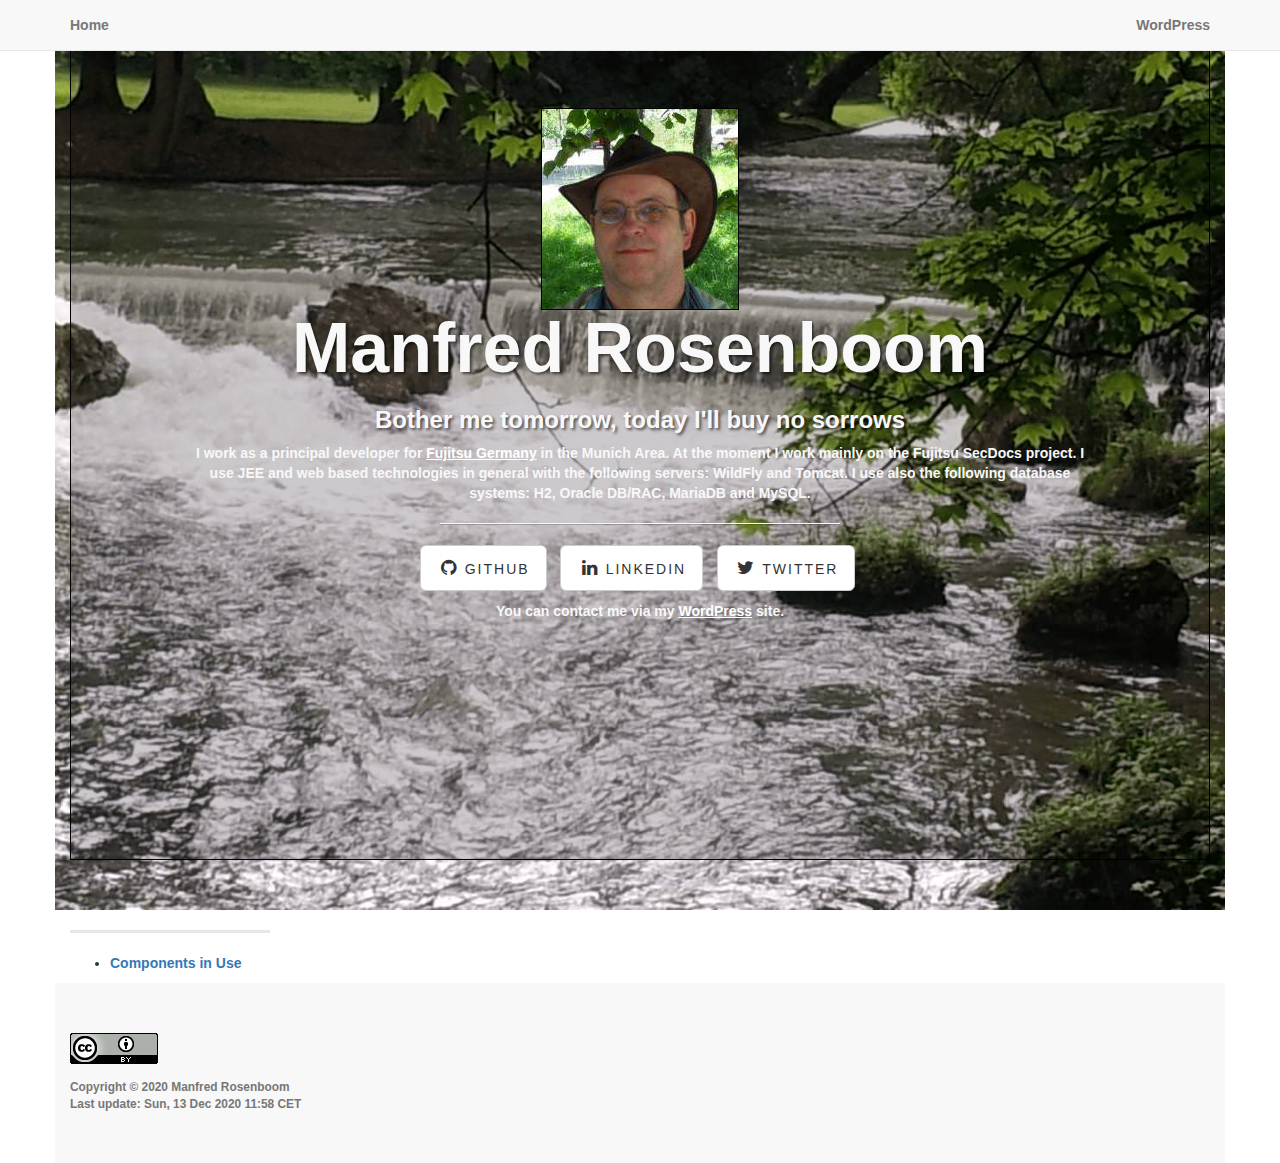
<file: index.html>
<!DOCTYPE html>
<html lang="en">
<head>
    <meta charset="utf-8">
    <meta http-equiv="Content-Type" content="text/html;charset=UTF-8"/>
    <meta name="viewport" content="width=device-width, initial-scale=1.0">
    <meta name="description" content="personal homepage of Manfred Rosenboom">
    <meta name="author" content="Manfred Rosenboom">
    <meta name="keywords" content="personal home page, landing page, HTML5, CSS, Bootstrap"/>
    <meta name="robots" content="index, follow">
    <title>Personal Homepage of Manfred Rosenboom</title>
    <link rel="author" href="https://plus.google.com/111734916644977555553/about"/>
    <link href="./css/bootstrap.min.css" rel="stylesheet">
    <link href="./font-awesome/css/font-awesome.min.css" rel="stylesheet" type="text/css">
    <link href="./css/style.css" rel="stylesheet">
    <link rel="canonical" href="http://manfred.rosenboom.name">
</head>

<body>

<nav class="navbar navbar-default navbar-fixed-top topnav" role="navigation">
    <div class="container topnav">
        <div class="navbar-header">
            <button type="button" class="navbar-toggle" data-toggle="collapse"
                    data-target="#bs-example-navbar-collapse-1">
                <span class="sr-only">Toggle navigation</span>
                <span class="icon-bar"></span>
                <span class="icon-bar"></span>
                <span class="icon-bar"></span>
            </button>
            <a class="navbar-brand topnav" href="#">Home</a>
        </div>
        <div class="collapse navbar-collapse" id="bs-example-navbar-collapse-1">
            <ul class="nav navbar-nav navbar-right">
                <li><a href="https://maroph.wordpress.com/">WordPress</a></li>
            </ul>
        </div>
    </div>
</nav>

<main>
    <section class="intro-header container">
        <div class="row">
            <div class="col-lg-12">
                <div class="intro-message">
                    <div id="intro-photo">
                        <img src="./img/photo.png" alt="photo" title="Manfred Rosenboom"/>
                    </div>
                    <h1>Manfred Rosenboom</h1>
                    <h3>Bother me tomorrow, today I'll buy no sorrows</h3>
                    <p>
                        I work as a principal developer for <a class="intro-link" href="https://www.fujitsu.com/de/">Fujitsu Germany</a>
                        in the Munich Area. At the moment I work mainly on the Fujitsu SecDocs project.
                        I use JEE and web based technologies in general with the following servers: WildFly and
                        Tomcat. I use also the following database systems: H2, Oracle DB/RAC, MariaDB and MySQL.
                    </p>
                    <hr class="intro-divider">
                    <ul class="list-inline intro-social-buttons">
                        <li>
                            <a href="https://github.com/maroph" class="btn btn-default btn-lg"><i
                                    class="fa fa-github fa-fw"></i> <span class="network-name">Github</span></a>
                        </li>
                        <li>
                            <a href="https://de.linkedin.com/in/manfredrosenboom/" class="btn btn-default btn-lg"><i
                                    class="fa fa-linkedin fa-fw"></i> <span class="network-name">Linkedin</span></a>
                        </li>
                        <li>
                            <a href="https://twitter.com/maroph" class="btn btn-default btn-lg"><i
                                    class="fa fa-twitter fa-fw"></i> <span class="network-name">Twitter</span></a>
                        </li>
                    </ul>
                    <p>
                        You can contact me via my <a class="intro-link" href="https://maroph.wordpress.com/">WordPress</a> site.
                    </p>
                </div>
            </div>
        </div>
    </section>

    <section class="container">
        <div class="row">
            <div class="col-lg-6 col-md-8 col-sm-10">
                <hr class="section-heading-spacer">
                <div class="clearfix"></div>
                <ul><li><a href="./components/index.html">Components in Use</a></li></ul>
            </div>
        </div>
    </section>
</main>

<footer class="container">
    <div class="row">
        <div class="col-lg-12">
            <p>
                <a rel="license" href="http://creativecommons.org/licenses/by/4.0/"><img
                        alt="Creative Commons Attribution 4.0 International License"
                        title="Creative Commons Attribution 4.0 International License"
                        style="border-width:0;" src="img/ccby_88x31.png"/></a>
            </p>
            <p class="copyright text-muted small">
                Copyright &copy; 2020 Manfred Rosenboom<br/>
                Last update: <time datetime="2020-12-13T11:58+0100">Sun, 13 Dec 2020 11:58 CET</time>
            </p>
        </div>
    </div>
</footer>

<script src="js/jquery.min.js"></script>
<script src="js/bootstrap.min.js"></script>

</body>
</html>
</file>
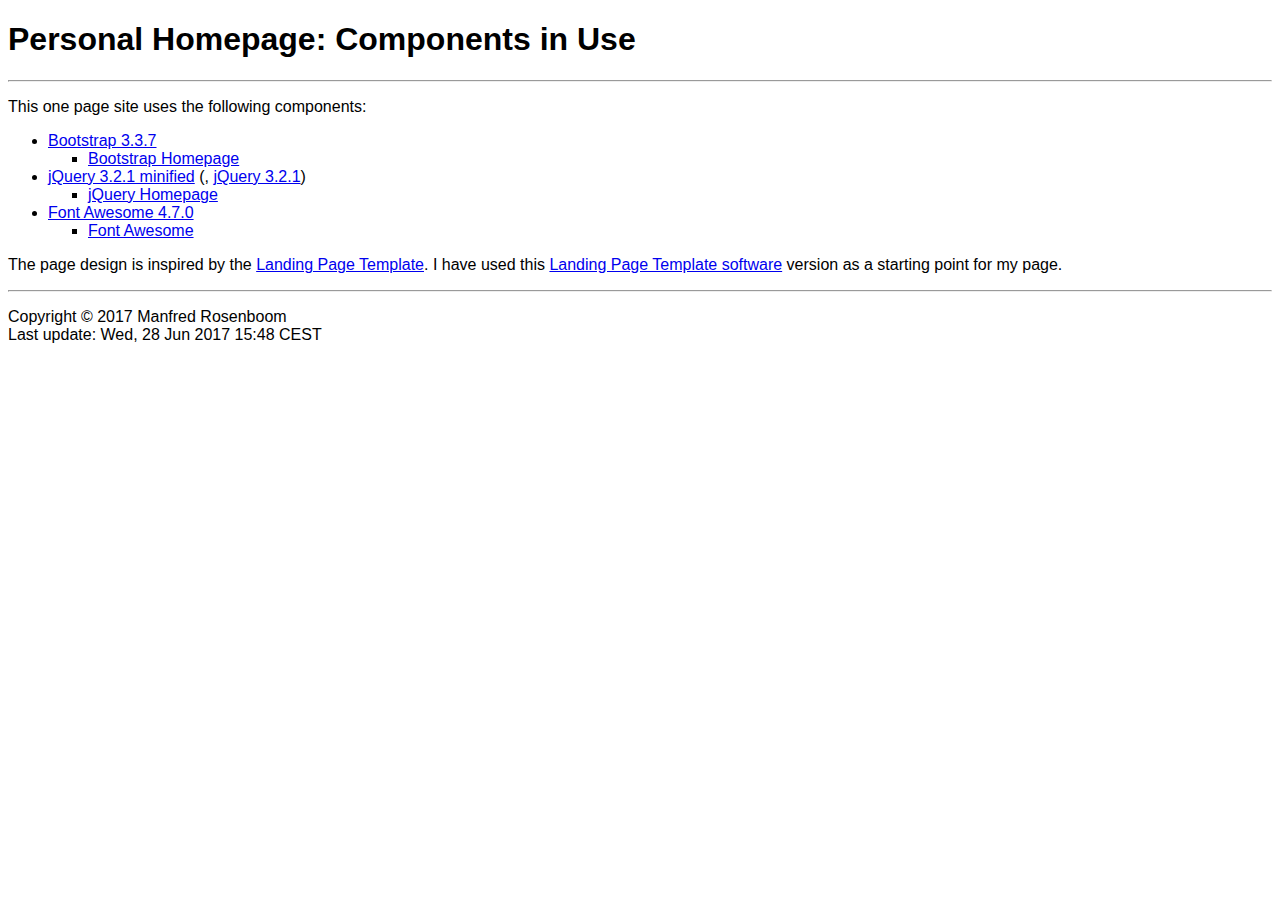
<file: components/index.html>
<!DOCTYPE html>
<html lang="en">
<head>
    <meta charset="UTF-8">
    <meta http-equiv="Content-Type" content="text/html;charset=UTF-8"/>
    <meta name="viewport" content="width=device-width, initial-scale=1.0">
    <meta name="description" content="personal homepage: components in use">
    <meta name="author" content="Manfred Rosenboom">
    <meta name="keywords" content="personal home components, Bootstrap, jQuery"/>
    <meta name="robots" content="index, follow">
    <title>Personal Homepage: Components in Use</title>
    <link rel="author" href="https://plus.google.com/111734916644977555553/about"/>
    <style>
        body {
            font-family: Helvetica, Arial, sans-serif;
        }
    </style>
</head>
<body>

<header>
    <h1>Personal Homepage: Components in Use</h1>
    <hr/>
</header>

<main>
    <section>
        <p>
            This one page site uses the following components:
        </p>
        <ul>
            <li><a href="./bootstrap-3.3.7-dist.zip">Bootstrap 3.3.7</a></li>
            <li style="list-style: none;">
                <ul>
                    <li style="list-style: square;"><a href="https://getbootstrap.com/">Bootstrap Homepage</a></li>
                </ul>
            </li>
            <li><a href="./jquery-3.2.1.min.js">jQuery 3.2.1 minified</a> (, <a href="./jquery-3.2.1.js">jQuery
                3.2.1</a>)
            </li>
            <li style="list-style: none;">
                <ul>
                    <li style="list-style: square;"><a href="https://jquery.com">jQuery Homepage</a>
                </ul>
            </li>
            <li><a href="./font-awesome-4.7.0.zip">Font Awesome 4.7.0</a></li>
            <li style="list-style: none;">
                <ul>
                    <li style="list-style: square;"><a href="http://fontawesome.io/">Font Awesome</a></li>
                </ul>
            </li>
        </ul>
        <p>
            The page design is inspired by the <a href="https://startbootstrap.com/template-overviews/landing-page/">Landing Page Template</a>.
            I have used this <a href="./startbootstrap-landing-page-gh-pages.zip">Landing Page Template software</a>
            version as a starting point for my page.
        </p>
    </section>
</main>

<footer>
    <hr/>
    <p>
        Copyright &copy; 2017 Manfred Rosenboom <br/>
        Last update: <time datetime="2017-06-28T15:48+0200">Wed, 28 Jun 2017 15:48 CEST</time>
    </p>
</footer>

</body>
</html>
</file>
<file: css/style.css>
@charset "UTF-8";
/*
 * Author      : Manfred Rosenboom
 * Site        : http://manfred.rosenboom.name
 * Last Update : Wed, 28 Jun 2017 15:47 +0200
 * License     : Creative Commons Attribution 4.0 International License
 *               https://creativecommons.org/licenses/by/4.0/
 *
 * This file is based on the Landing Page Template specific CSS file
 * https://raw.githubusercontent.com/BlackrockDigital/startbootstrap-landing-page/master/css/landing-page.css
 * =============================================================================
 */
html, body {
    width: 100%;
    height: 100%;
}

body,
h1,
h2,
h3,
h4,
h5,
h6 {
    font-family: Helvetica, Arial, sans-serif;
    font-weight: 700;
}

.intro-link { }
a.intro-link:link { color: white; text-decoration: underline; }
a.intro-link:visited { color: white; text-decoration: underline; }
a.intro-link:hover { color: black; text-decoration: underline; }

.topnav {
    font-size: 14px; 
}

.intro-header {
    padding-top: 50px; /* If you're making other pages, make sure there is 50px of padding to make sure the navbar doesn't overlap content! */
    padding-bottom: 50px;
    text-align: center;
    color: #f8f8f8;
    background: url(../img/background.png) no-repeat center center;
    background-size: cover;
}

.intro-message {
    position: relative;
    padding: 5% 10% 20% 10%;
    background:rgba(0,0,0,0.2);
    border: 1px solid black;
}

.intro-message > h1 {
    margin: 0;
    text-shadow: 2px 2px 3px rgba(0,0,0,0.6);
    font-size: 5em;
}

.intro-divider {
    width: 400px;
    border-top: 1px solid #f8f8f8;
    border-bottom: 1px solid rgba(0,0,0,0.2);
}

.intro-message > h3 {
    text-shadow: 2px 2px 3px rgba(0,0,0,0.6);
}

#intro-photo img {
    border: 1px solid black;
    opacity: 1;
}

.network-name {
    text-transform: uppercase;
    font-size: 14px;
    font-weight: 400;
    letter-spacing: 2px;
}

.section-heading-spacer {
    float: left;
    width: 200px;
    border-top: 3px solid #e7e7e7;
}

footer {
    padding: 50px 0;
    background-color: #f8f8f8;
}

p.copyright {
    margin: 15px 0 0;
}


@media(max-width:767px) {
    .intro-message {
        padding-bottom: 15%;
    }

    .intro-message > h1 {
        font-size: 3em;
    }

    ul.intro-social-buttons > li {
        display: block;
        margin-bottom: 20px;
        padding: 0;
    }

    ul.intro-social-buttons > li:last-child {
        margin-bottom: 0;
    }

    .intro-divider {
        width: 100%;
    }
}
</file>
